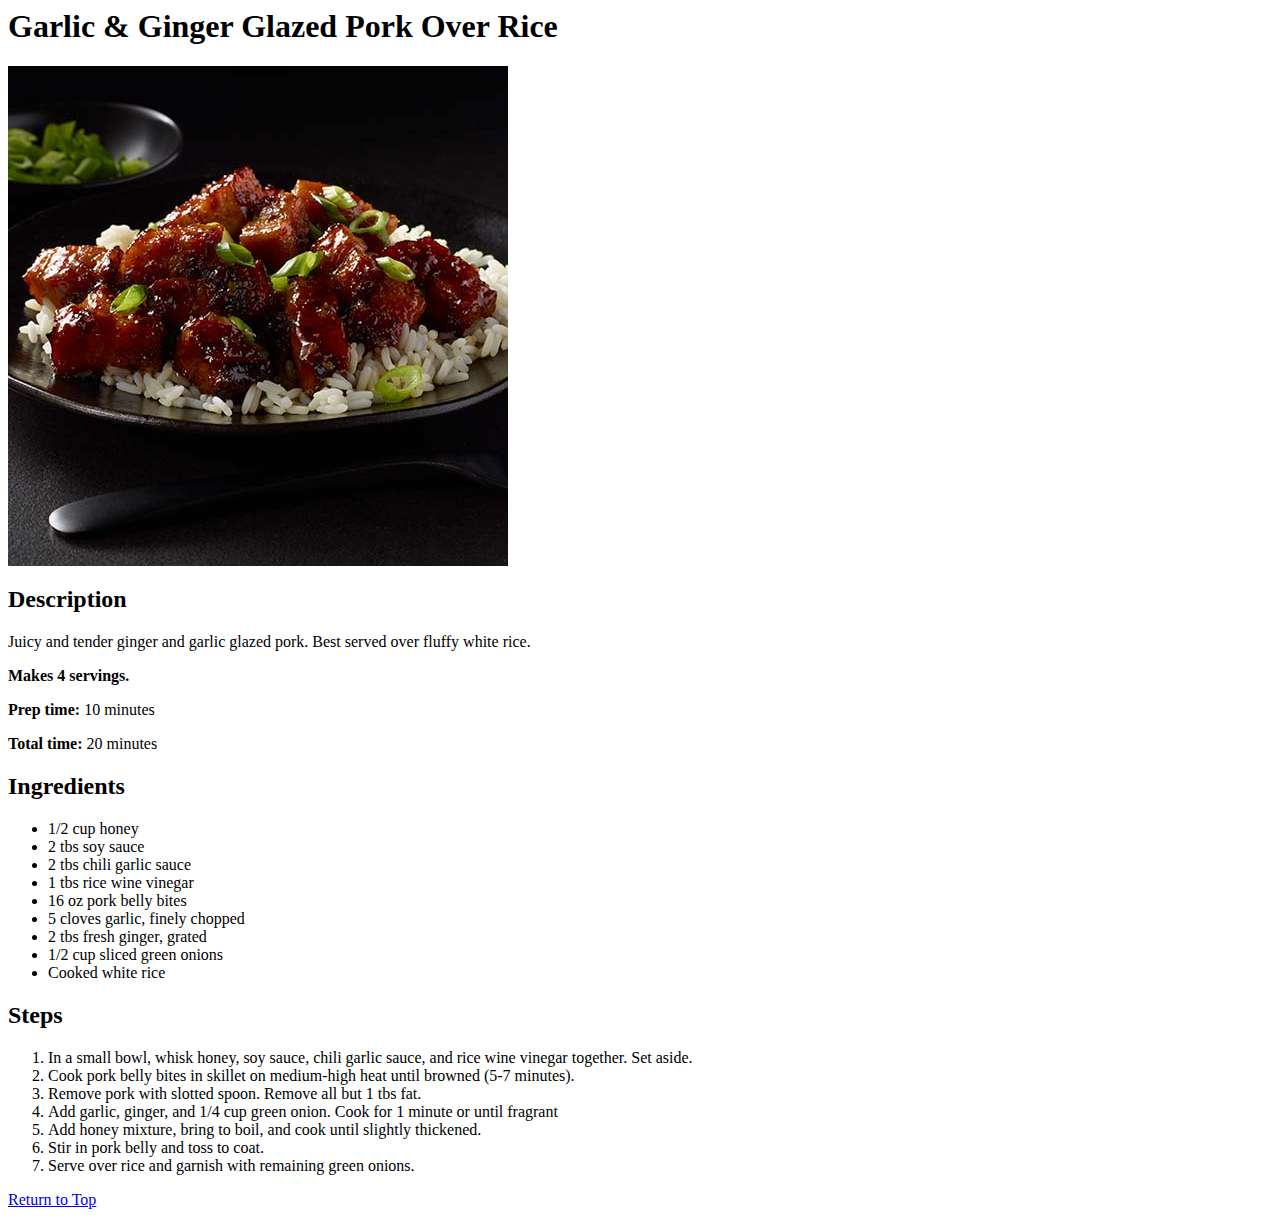
<file: recipes/ginger-glazed-pork.html>
<head>
    <meta charset="UTF-8">
    <title>Garlic Ginger Pork</title>
</head>

<body>
    <a name="top"></a> <!--creates anchor on the page named "top"-->

    <h1>Garlic & Ginger Glazed Pork Over Rice</h1>

    <img src="images/pork.jpg">

    <h2>Description</h2>
        <p>
            Juicy and tender ginger and garlic glazed pork. Best served over fluffy white rice.
        </p>
        <p><strong>Makes 4 servings.</strong></p>
        <p><strong>Prep time:</strong> 10 minutes</p>
        <p><strong>Total time:</strong> 20 minutes</p>
    <h2>Ingredients</h2>
        <ul>
            <li>1/2 cup honey</li>
            <li>2 tbs soy sauce</li>
            <li>2 tbs chili garlic sauce</li>
            <li>1 tbs rice wine vinegar</li>
            <li>16 oz pork belly bites</li>
            <li>5 cloves garlic, finely chopped</li>
            <li>2 tbs fresh ginger, grated</li>
            <li>1/2 cup sliced green onions</li>
            <li>Cooked white rice</li>
        </ul>
    <h2>Steps</h2>
        <ol>
            <li>In a small bowl, whisk honey, soy sauce, chili garlic sauce, and rice wine vinegar together. Set aside.</li>
            <li>Cook pork belly bites in skillet on medium-high heat until browned (5-7 minutes).</li>
            <li>Remove pork with slotted spoon. Remove all but 1 tbs fat.</li>
            <li>Add garlic, ginger, and 1/4 cup green onion. Cook for 1 minute or until fragrant</li>
            <li>Add honey mixture, bring to boil, and cook until slightly thickened.</li>
            <li>Stir in pork belly and toss to coat.</li>
            <li>Serve over rice and garnish with remaining green onions.</li>
        </ol>

    <a href="#top">Return to Top</a> <!--creates link to top-->

</body>
</file>
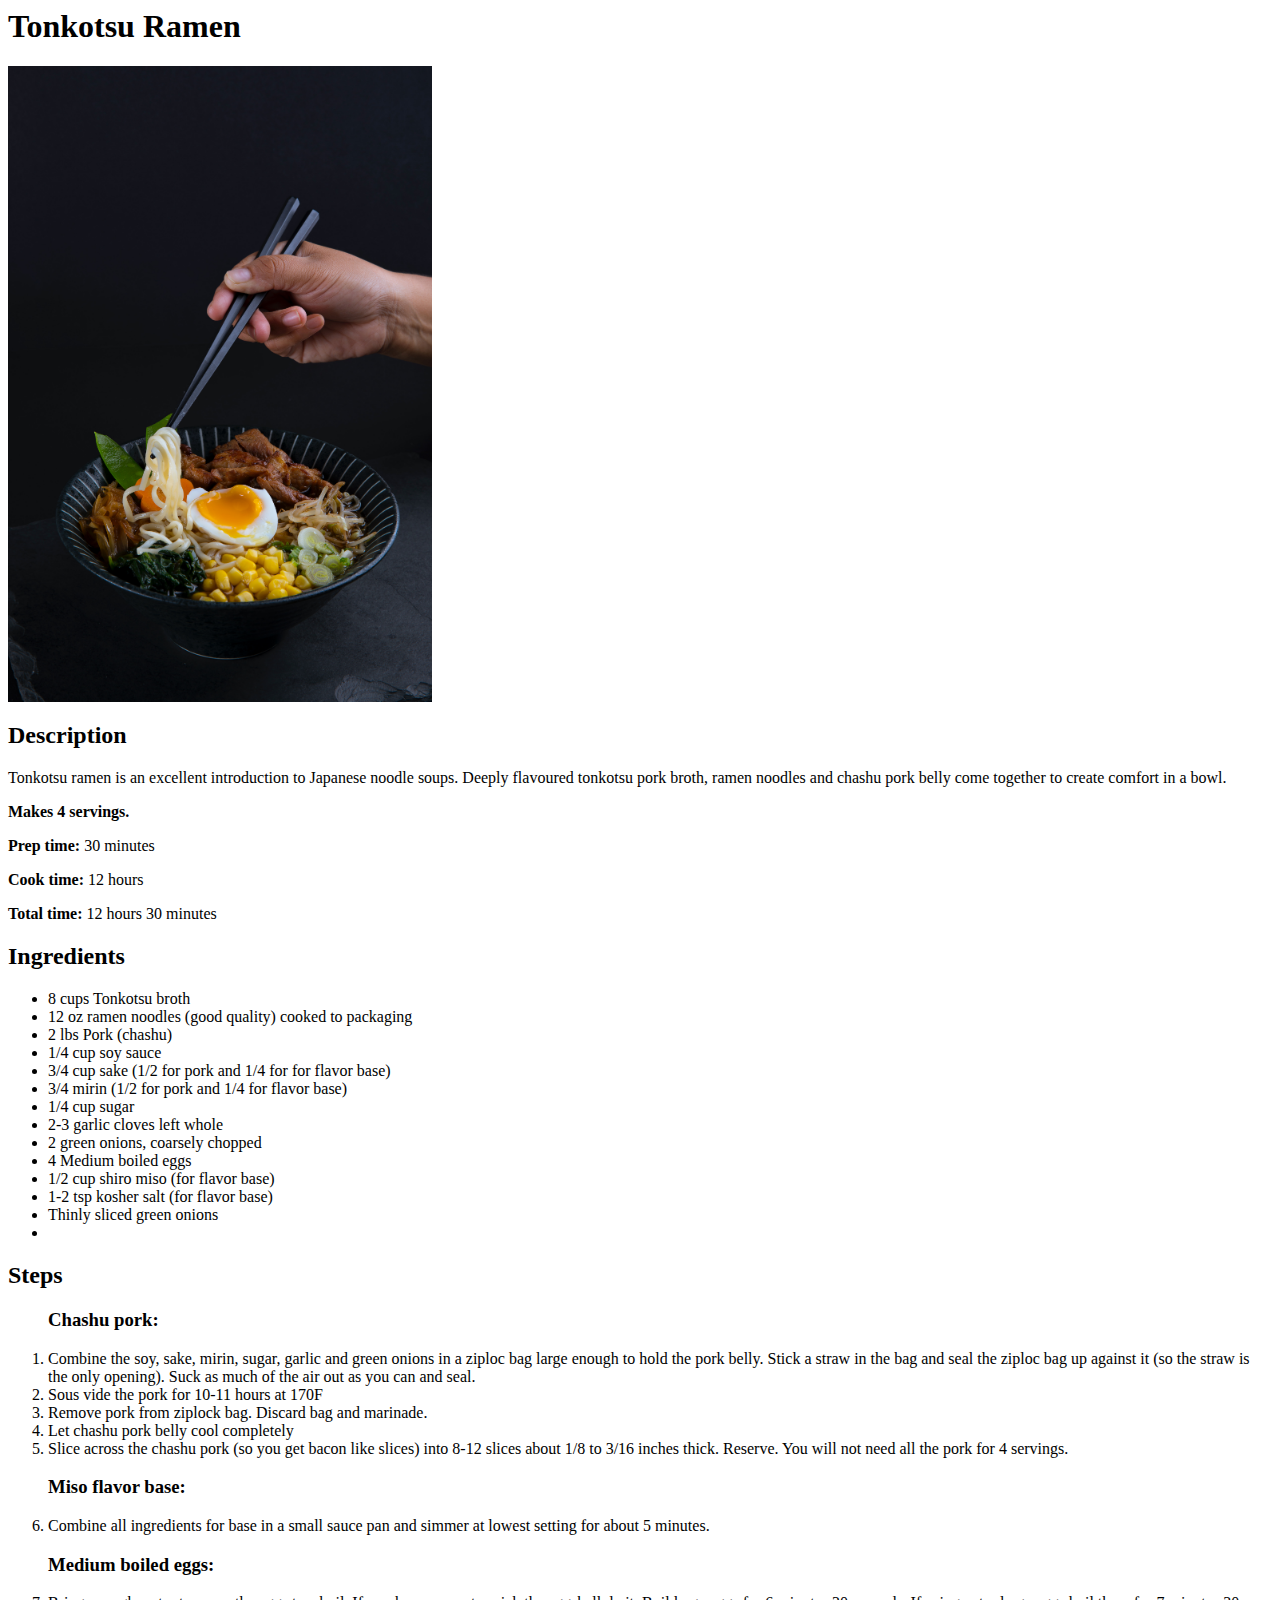
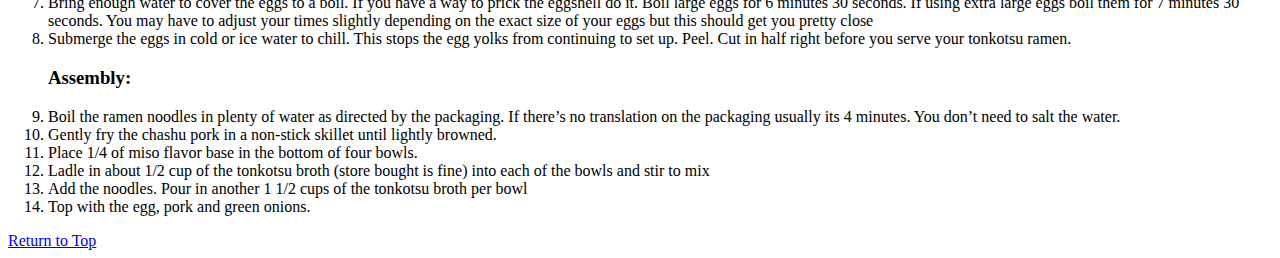
<file: recipes/tonkotsu-ramen.html>
<head>
    <meta charset="UTF-8">
    <title>Tonkotsu Ramen</title>
</head>

<body>
    <a name="top"></a> <!--creates anchor on the page named "top"-->
    
    <h1>Tonkotsu Ramen</h1>
    
    <img src="images/ramen.jpg"
        width="424"
        height="636"
    >
    
    <h2>Description</h2>
        <p>
            Tonkotsu ramen is an excellent introduction to Japanese noodle soups. 
            Deeply flavoured tonkotsu pork broth, ramen noodles and chashu pork belly 
            come together to create comfort in a bowl.
        </p>
        <p><strong>Makes 4 servings.</strong></p>
        <p><strong>Prep time:</strong> 30 minutes</p>
        <p><strong>Cook time:</strong> 12 hours</p>
        <p><strong>Total time:</strong> 12 hours 30 minutes</p>
    
        <h2>Ingredients</h2>
        <ul>
            <li>8 cups Tonkotsu broth</li>
            <li>12 oz ramen noodles (good quality) cooked to packaging</li>
            <li>2 lbs Pork (chashu)</li>
            <li>1/4 cup soy sauce</li>
            <li>3/4 cup sake (1/2 for pork and 1/4 for for flavor base)</li>
            <li>3/4 mirin (1/2 for pork and 1/4 for flavor base)</li>
            <li>1/4 cup sugar</li>
            <li>2-3 garlic cloves left whole</li>
            <li>2 green onions, coarsely chopped</li>
            <li>4 Medium boiled eggs</li>
            <li>1/2 cup shiro miso (for flavor base)</li>
            <li>1-2 tsp kosher salt (for flavor base)</li>
            <li>Thinly sliced green onions</li>
            <li></li>
        </ul>
    
    <h2>Steps</h2>
        <ol>
            <h3>Chashu pork:</h3>
                <li>Combine the soy, sake, mirin, sugar, garlic and green onions in a 
                    ziploc bag large enough to hold the pork belly. Stick a straw in 
                    the bag and seal the ziploc bag up against it (so the straw is the 
                    only opening). Suck as much of the air out as you can and seal.</li>
                <li>Sous vide the pork for 10-11 hours at 170F</li>
                <li>Remove pork from ziplock bag. Discard bag and marinade.</li>
                <li>Let chashu pork belly cool completely</li>
                <li>Slice across the chashu pork (so you get bacon like slices) 
                    into 8-12 slices about 1/8 to 3/16 inches thick. Reserve. You 
                    will not need all the pork for 4 servings.</li>
            
            <h3>Miso flavor base:</h3>
                <li>Combine all ingredients for base in a small sauce pan and simmer at lowest setting for about 5 minutes.</li>
            
            <h3>Medium boiled eggs:</h3>
                <li>Bring enough water to cover the eggs to a boil. If you have a way to 
                    prick the eggshell do it. Boil large eggs for 6 minutes 30 seconds. If 
                    using extra large eggs boil them for 7 minutes 30 seconds. You may have 
                    to adjust your times slightly depending on the exact size of your eggs 
                    but this should get you pretty close</li>
                <li>Submerge the eggs in cold or ice water to chill. This stops the egg yolks 
                    from continuing to set up. Peel. Cut in half right before you serve your 
                    tonkotsu ramen.</li>
            
            <h3>Assembly:</h3>
                <li>Boil the ramen noodles in plenty of water as directed by the packaging. 
                    If there’s no translation on the packaging usually its 4 minutes. You 
                    don’t need to salt the water.</li>
                <li>Gently fry the chashu pork in a non-stick skillet until lightly browned.</li>
                <li>Place 1/4 of miso flavor base in the bottom of four bowls.</li>
                <li>Ladle in about 1/2 cup of the tonkotsu broth (store bought is fine) into 
                    each of the bowls and stir to mix</li>
                <li>Add the noodles. Pour in another 1 1/2 cups of the tonkotsu broth per bowl</li>
                <li>Top with the egg, pork and green onions.</li>
        </ol>
    
        <a href="#top">Return to Top</a> <!--creates link to top-->

    </body>
</file>
